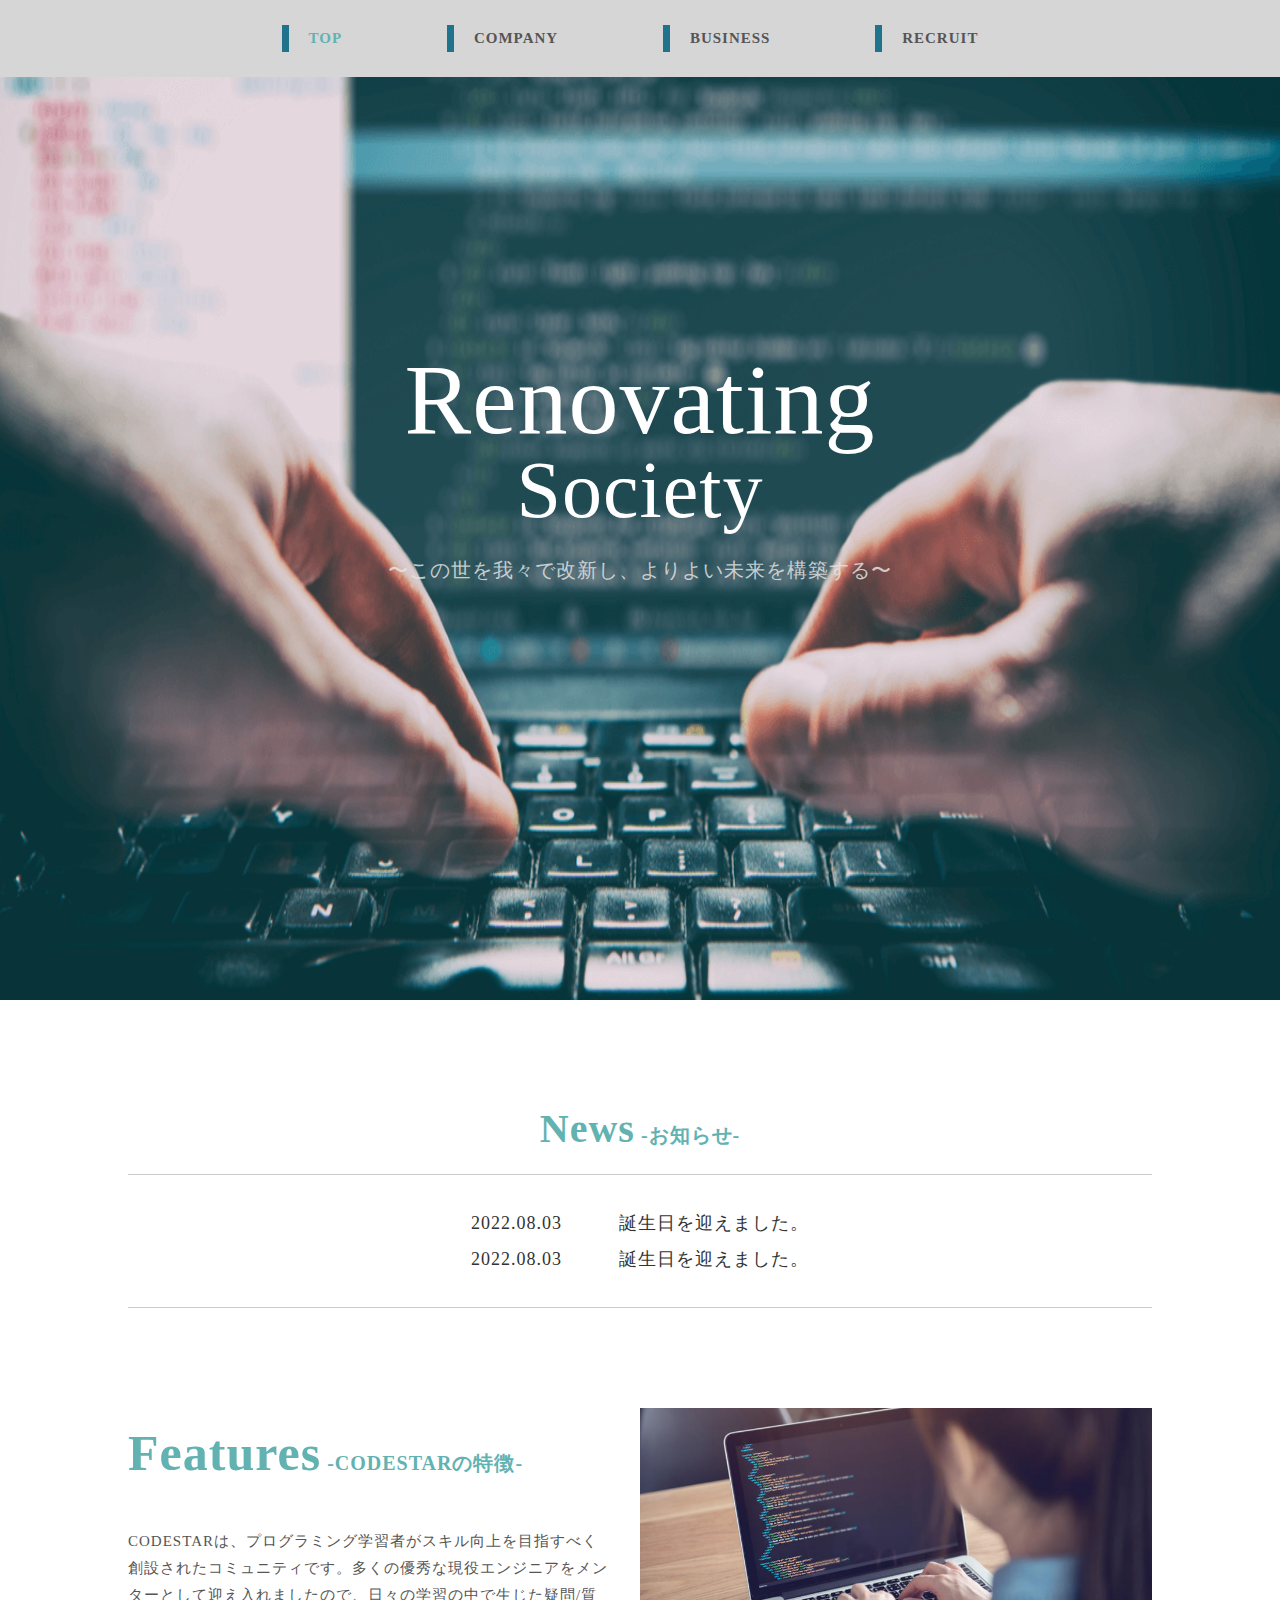
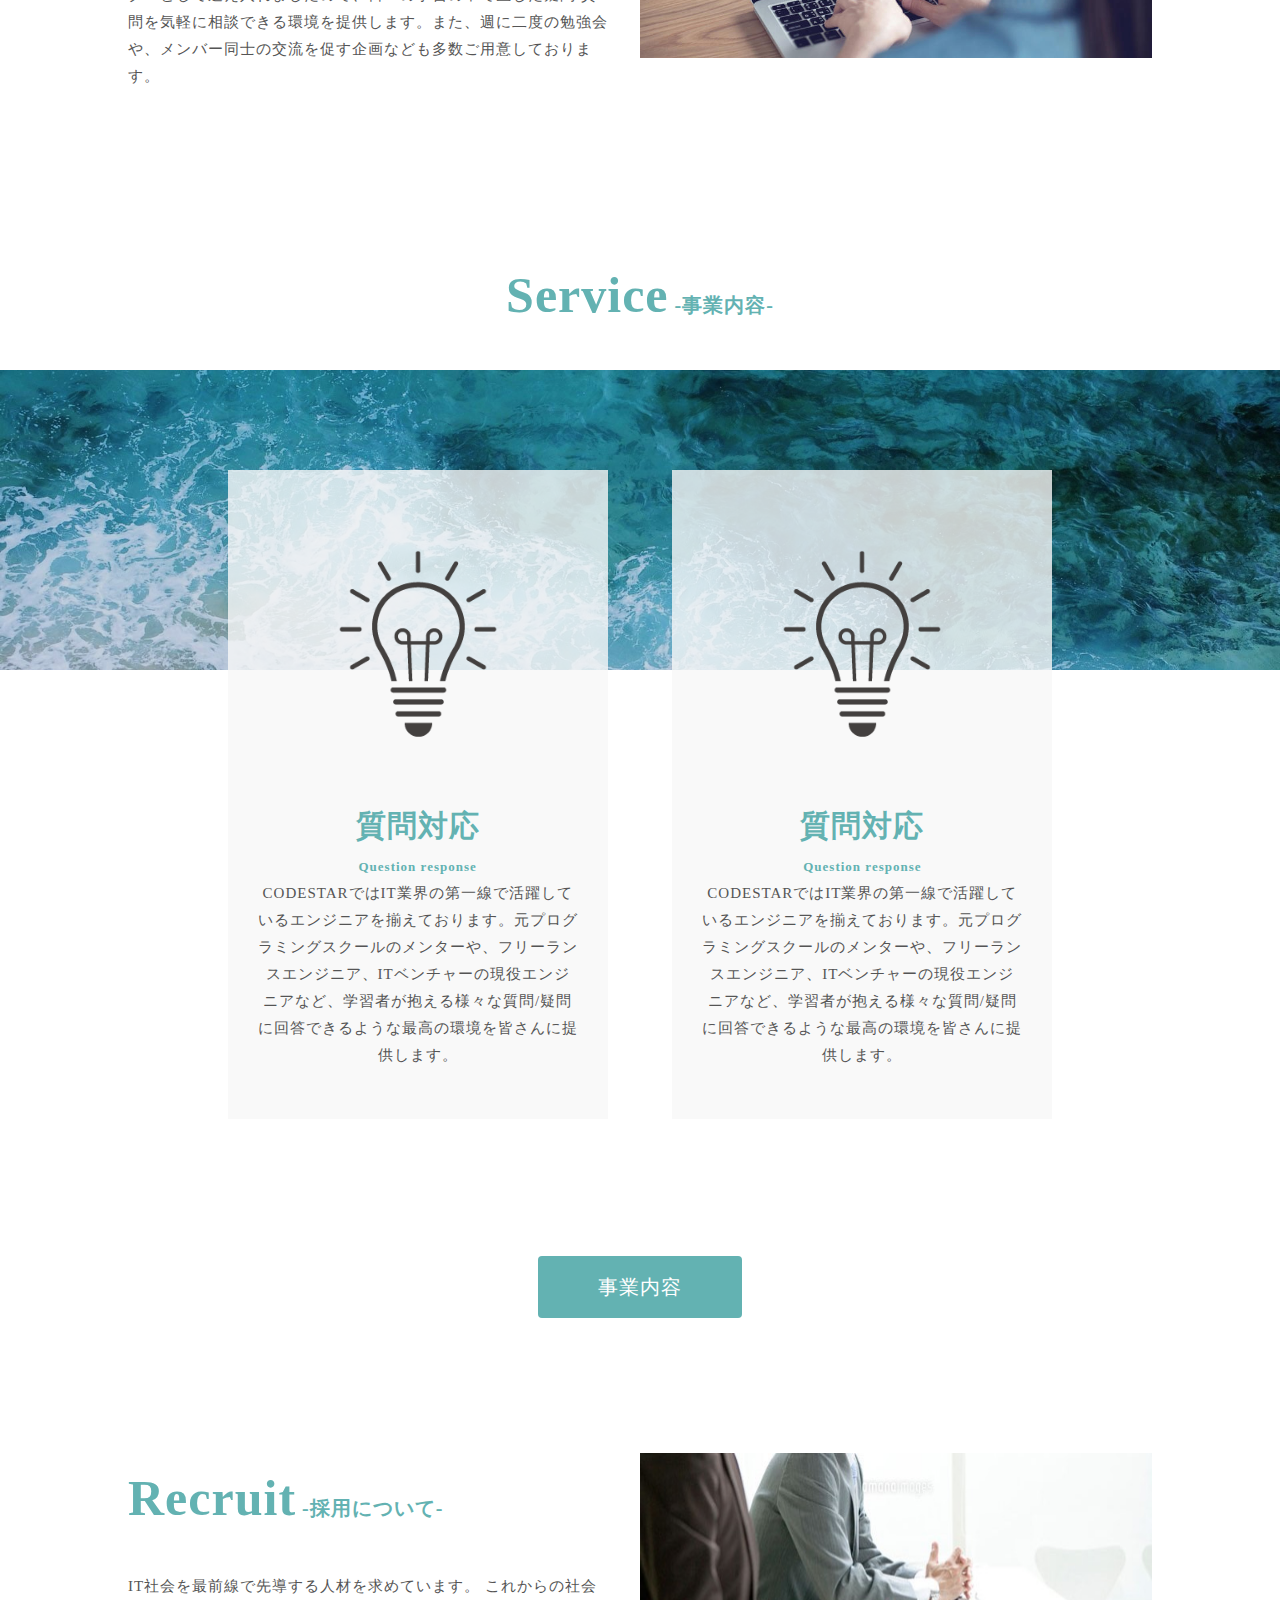
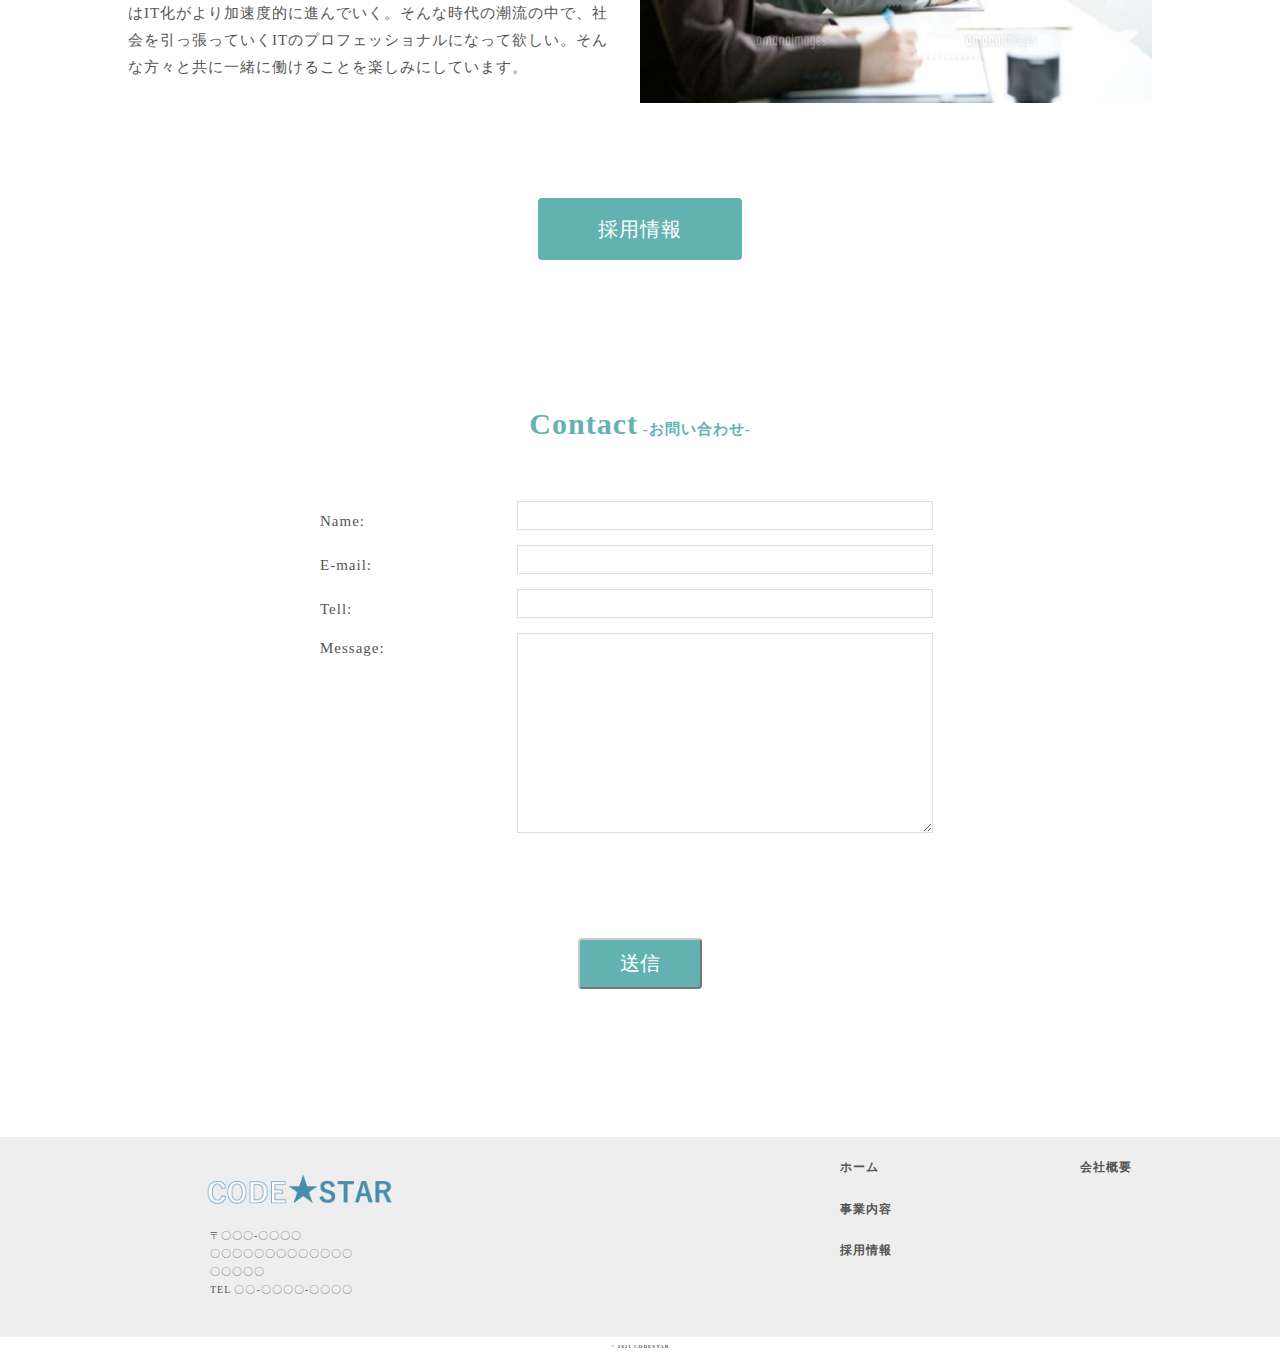
<file: index.html>
<!DOCTYPE html>

<html>
  <head>
    <meta charset="UTF-8">
    <title>プログラミング教材「CODESTAR」</title>
    <meta name="description" content="HP１のページです。">
    <meta name="keywords" content="IT,プログラミング,コミュニティ">
    <meta name="viewport" content="width=device-width, initial-scale=1.0">
    <meta property="og:title" content="プログラミング教材「CODESTAR」">
    <meta property="og:type" content="article">
    <meta property="og:image" content="img/logo.png">
    <meta property="og:description" content="HP１のページです。">
    <meta property="og:site_name" content="プログラミング教材">
    <link rel="icon" href="favicon.ico">
    <link rel="apple-touch-icon" sizes="180×180" href="img/logo.png">
    <link rel="stylesheet" type="text/css" href="css/reset.css">
    <link rel="stylesheet" type="text/css" href="css/common1.css">
    <link rel="stylesheet" type="text/css" href="css/index.css">
  </head>
  <body>
    <header>
      <div class="header_all">
        <div class="header_inner">
          <nav>
            <ul class="header_list">
              <li><a href="index.html" class="color">TOP</a></li>
              <li><a href="html/company.html">COMPANY</a></li>
              <li><a href="html/business.html">BUSINESS</a></li>
              <li><a href="html/recruit.html">RECRUIT</a></li>
            </ul>
          </nav>
        </div>
      </div>
      <div class="top_inner">
        <img src="img/TOP.png" alt="トップ画像">
        <div class="top_title">
          <h1>Renovating</h1>
          <h2>Society</h2>
          <p>
          〜この世を我々で改新し、よりよい未来を構築する〜
          </p>
        </div>
      </div>
    </header>
    <main>
      <section class="news section">
        <h3>News<small> -お知らせ-</small></h3>
        <ul class="news_list">
          <li>
            <div class="news_list_item">
              <p>2022.08.03　　　誕生日を迎えました。</p>
            </div>
          </li>
          <li>
            <div class="news_list_item">
              <p>2022.08.03　　　誕生日を迎えました。</p>
            </div>
          </li>
        </ul>
      </section>
      <section class="feature section">
        <div class="feature_bg">
          <img src="img/feature.jpg" alt="特徴の画像">
        </div>
        <div class="feature_inner">
          <h4>Features<small> -CODESTARの特徴- </small></h4>
          <p>
            CODESTARは、プログラミング学習者がスキル向上を目指すべく創設されたコミュニティです。多くの優秀な現役エンジニアをメンターとして迎え入れましたので、日々の学習の中で生じた疑問/質問を気軽に相談できる環境を提供します。また、週に二度の勉強会や、メンバー同士の交流を促す企画なども多数ご用意しております。
          </p>
        </div>
      </section>
      <section class="service section">
        <h3>Service<small> -事業内容- </small></h3>
        <div class="service_bg">
          <div class="service_item left">
            <img src="img/service.png" alt="サービス画像">
            <h4>質問対応</h4>
            <small>Question response</small>
            <p>
              CODESTARではIT業界の第一線で活躍しているエンジニアを揃えております。元プログラミングスクールのメンターや、フリーランスエンジニア、ITベンチャーの現役エンジニアなど、学習者が抱える様々な質問/疑問に回答できるような最高の環境を皆さんに提供します。
            </p>
          </div>
          <div class="service_item right">
            <img src="img/service.png" alt="サービス画像">
            <h4>質問対応</h4>
            <small>Question response</small>
            <p>
              CODESTARではIT業界の第一線で活躍しているエンジニアを揃えております。元プログラミングスクールのメンターや、フリーランスエンジニア、ITベンチャーの現役エンジニアなど、学習者が抱える様々な質問/疑問に回答できるような最高の環境を皆さんに提供します。
            </p>
          </div>
          <p class="btn"><a href="html/business.html">事業内容</a></p>
        </div>
      </section>
      <section class="feature recruit">
        <div class="feature_bg">
          <img src="img/recruit_1.jpg" alt="リクルートの画像">
        </div>
        <div class="feature_inner">
          <h4>Recruit<small> -採用について- </small></h4>
          <p>
            IT社会を最前線で先導する人材を求めています。
            これからの社会はIT化がより加速度的に進んでいく。そんな時代の潮流の中で、社会を引っ張っていくITのプロフェッショナルになって欲しい。そんな方々と共に一緒に働けることを楽しみにしています。
          </p>
        </div>
        <p class="wsd"><a href="html/recruit.html">採用情報</a></p>
      </section>
      <section class="contact">
        <h3>Contact<small> -お問い合わせ- </small></h3>
        <form class="form" method="post">
          <div>
            <label for="name">Name:</label>
            <input type="text" id="name" name="user_name">
          </div>
          <div>
            <label for="mail">E-mail:</label>
            <input type="email" id="mail" name="user_mail">
          </div>
          <div>
            <label for="tel">Tell:</label>
            <input type="tel" id="tel" name="user_tel">
          </div>
          <div>
            <label for="msg">Message:</label>
            <textarea id="msg" name="user_message"></textarea>
          </div>
          <div class="button_submit">
            <button class="btn" type="submit">送信</button>
          </div>
        </form>
      </section>
    </main>
    <footer>
      <div class="footer_inner">
        <img src="img/logo.png" alt="ロゴ画像">
        <p>
          〒〇〇〇-〇〇〇〇<br>
          〇〇〇〇〇〇〇〇〇〇〇〇〇〇〇〇〇〇<br>
          TEL 〇〇-〇〇〇〇-〇〇〇〇
        </p>
      </div>
      <div class="footer_bg">
        <div class="footer_list">
          <ul>
            <li><a href="html/company.html">会社概要</a></li>
          </ul>
          <ul>
            <li><a href="index.html">ホーム</a></li>
            <li><a href="html/business.html">事業内容</a></li>
            <li><a href="html/recruit.html">採用情報</a></li>
          </ul>
        </div>
      </div>
    </footer>
    <p class="copyright">© 2021 CODESTAR</p>
  </body>
</html>
</file>
<file: css/common1.css>
@charset "UTF-8";

body {
  font-size: 15px;
  line-height: 1.8;
  letter-spacing: 1px;
  word-break: break-all;
  color: #555;
}

a {
  text-decoration: none;
  color: #555;
}

li {
  list-style: none;
}


.header_all {
  width: 100%;
  position: relative;

  background-color: rgb(214, 214, 214);
  z-index: 10;
  position: fixed;
}

.header_list {
  text-align: center;
}

.header_list li {
  display: inline-block;
  font-weight: bold;
  margin: 25px 40px;

  border-left: solid rgb(31, 115, 140) 7px;
  padding: 0 20px;
}

.header_list li:hover {
  opacity: 0.5;
  transition: 0.7s;
}

.color {

  color: rgb(99, 178, 178);
}

.top_inner {
  text-align: center;

  position: relative;
}

.top_inner img {
  width: 100%;

  height: 1000px;
  position: relative;
}

.top_title {
  line-height: 1;
  text-align: center;

  position: absolute;
  left: 0;
  right: 0;
  margin: auto;
  top: 350px
  
}

.top_title  h1 {
  font-size: 100px;
  
  color: rgb(255, 255, 255);
  font-family: Century Gothic;
  font-weight: 100;
}

.top_title  h2 {
  font-size: 80px;

  color: rgb(255, 255, 255);
  font-family: Century Gothic;
  font-weight: 100;
}

.top_title p {
  font-size: 20px;
  position: relative;
  top: 30px;

  font-family: Century Gothic;
  color: rgba(231, 231, 231, 0.822);
}

.contact {
  padding-top: 200px;
}

.contact h3 {
  font-size: 30px;
  text-align: center;
  color: rgb(99, 178, 178);
}

.contact h3 small {
  font-size: 15px;
  color: rgb(99, 178, 178);
}

.form {
  width: 50%;
  margin: 50px auto 0;
}

label {
  display: inline-block;
  width: 30%;
  line-height: 2;
}

input,
textarea {
  box-sizing: border-box;
  border: solid #ddd 1px;
  width: 65%;
  margin-bottom: 15px;
}

input {
  padding: 6px;
}

textarea {
  vertical-align: top;
  height: 200px;
}

.button_submit {
  text-align: center;
}

.button_submit .btn:hover {
  opacity: 0.8;
}

.button_submit .btn {
  background-color: rgb(99, 178, 178);
  padding: 10px 40px;
  position: relative;
  top: 90px;
  font-size: 20px;
  color: #fff;
  border-radius: 4px;
  border-color: rgb(202, 202, 202);
}

footer {
  display: inline-block;
  position: relative;
  width: 100%;
  padding-top: 100px;
}

.footer_inner {
  display: inline-block;
  position: relative;
  margin-left: 200px;
  z-index: 1;
  top: 165px;
}

.footer_inner img {
  width: 200px;
}

.footer_inner p {
  width: 150px;
  font-size: 10px;
  margin-left: 10px;
}

.footer_bg {
  width: 100%;
  float: right;
  height: 200px;
  background-color: #eee;
  z-index: 0;
}

.footer_list ul {
  float: right;
  z-index: 1;
}

.footer_list ul::after {
  content: "";
  position: absolute;
  height: 165px;
  color: #555;
  top: 0;
}

.footer_list ul li {
  width: 200px;
  padding: 20px 0 0 40px;
  font-weight: bold;
  font-size: 12px;
}


.copyright {
  text-align: center;
  font-size: 5px;
  font-weight: bold;
  padding: 5px;
}

.top_inner_comp img,
.top_inner_bsi img,
.top_inner_rec img
{
  width: 100%;
  
  height: 500px;
  position: relative;
}
</file>
<file: css/index.css>
@charset "UTF-8";

.section {
  margin-top: 100px;
}

.news {
  display: grid;
  position: relative;
  width: 80%;
  margin: 50px auto;
  padding: 50px 0;
}

.news h3 {
  font-size: 40px;
  font-weight: bold;
  line-height: 1;
  text-align: center;

  padding-bottom: 25px;
  color: rgb(99, 178, 178);
}

.news h3 small {
  font-size: 20px;
}

.news .news_list {
  text-align: left;
  padding: 30px;

  border-top: solid 1.5px rgb(202, 202, 202);
  border-bottom: solid 1.5px rgb(202, 202, 202);

}

.news .news_list li {
  font-size: 18px;
  line-height: 2;
  color: #333;
  text-align: center;
}


.feature {
  width: 80%;
  margin: 50px auto;
}

.feature_bg img {
  display: block;
  width: 50%;
  float: right;

  height: 250px;
}

.feature_inner {
  display: inline-block;
  width: 50%;
}

.feature_inner h4 {
  font-size: 50px;

  color: rgb(99, 178, 178);
}

.feature_inner small {
  font-size: 20px;
  font-weight: bold;

  color: rgb(99, 178, 178);
}

.feature_inner p {
  padding: 30px 30px 30px 0;
}

.feature_inner .btn a{
  padding: 20px 60px;
    position: relative;
    top: 150px;
    color: #fff;
    font-size: 20px;
    border-radius: 4px;
  
  background-color: rgb(99, 178, 178);
}

.service {
  display: inline-block;
  position: relative;
  width: 100%;
}

.service h3 {
  text-align: center;
  font-size: 50px;
  line-height: 1;

  color: rgb(99, 178, 178);
}

.service small {
  font-size: 20px;
  color: rgb(99, 178, 178);
}

.service_bg {
  background-size: cover;
  height: 300px;
  margin: 50px auto;
  text-align: center;

  background-image: url("../img/service_bg.jpg");
}

.service_item {
  width: 25%;
  display: inline-block;
  margin-top: 100px;
  padding: 50px 30px;

  background-color: rgba(248, 248, 248, 0.8);
}

.service_item img {
  width: 250px;
  height: 250px;
  margin: 0 auto;
}

.service_item h4 {
  font-size: 30px;
  padding-top: 20px;

  color: rgb(99, 178, 178);
}

.service_item small {
  font-size: 13px;
  font-weight: bold;

  color: rgb(99, 178, 178);
}

.left {
  margin-right: 30px;
}

.right {
  margin-left: 30px;
}

.service .btn a {
  padding: 20px 60px;
  position: relative;
  top: 150px;
  color: #fff;
  font-size: 20px;
  border-radius: 4px;


  background-color: rgb(99, 178, 178);
}

.service .btn:hover {
  opacity: 0.8;
}

.recruit {
  margin-top: 300px;
}

.feature .wsd a {
  padding: 20px 60px;
    position: relative;
    top: 100px;
    color: #fff;
    font-size: 20px;
    border-radius: 4px;
  
    background-color: rgb(99, 178, 178);
}

.feature .wsd {
  text-align: center;
}
</file>
